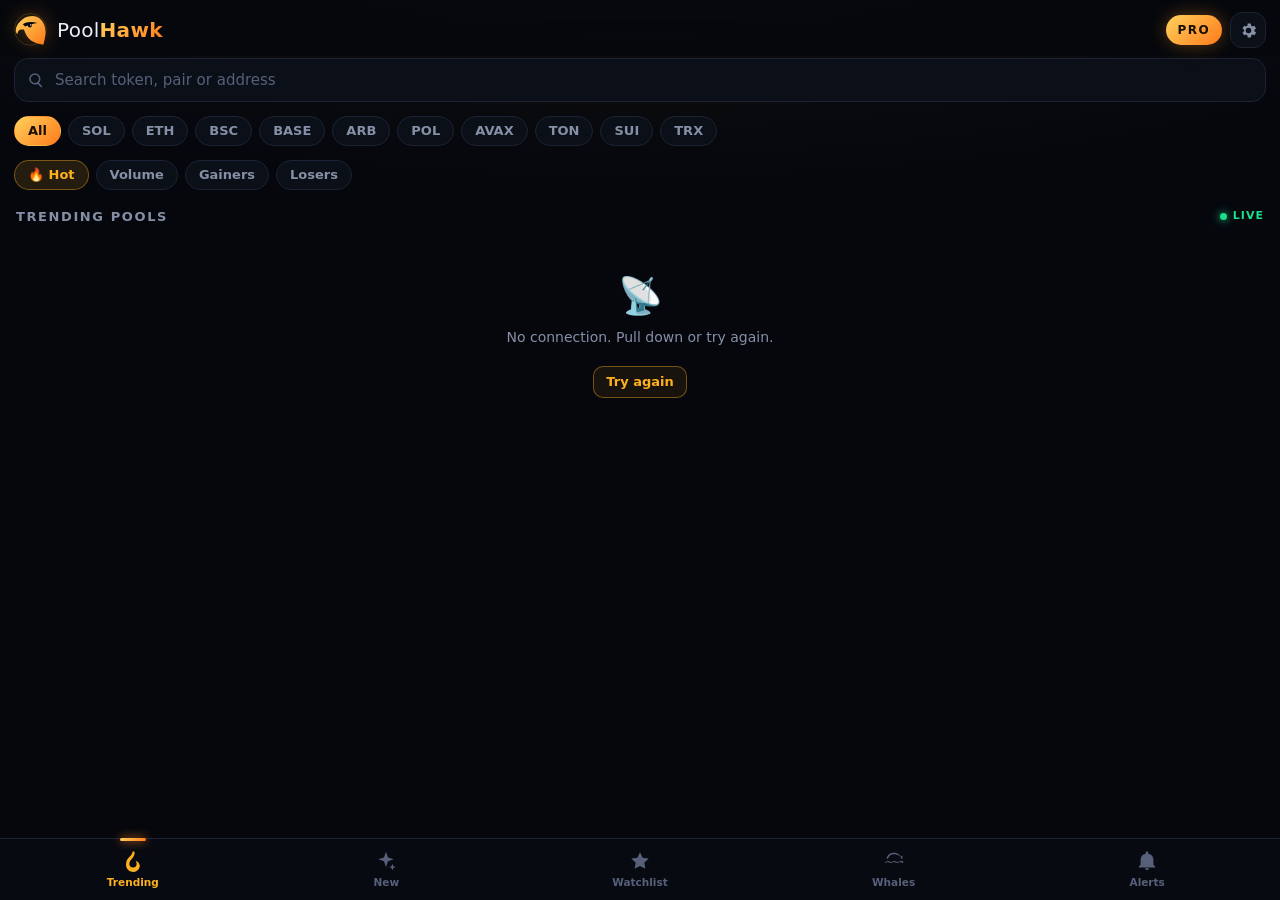
<file: app/src/main/assets/web/index.html>
<!doctype html>
<html lang="en">
<head>
<meta charset="utf-8">
<meta name="viewport" content="width=device-width, initial-scale=1, maximum-scale=1, viewport-fit=cover">
<meta name="color-scheme" content="dark">
<title>PoolHawk</title>
<link rel="stylesheet" href="style.css">
</head>
<body>
<header class="top">
  <div class="brand">
    <svg class="logo" viewBox="26 26 58 58" aria-hidden="true">
      <defs><linearGradient id="lg" x1="0" y1="0" x2="1" y2="1"><stop offset="0" stop-color="#FFD15C"/><stop offset="1" stop-color="#FF7A1A"/></linearGradient></defs>
      <circle cx="54" cy="54" r="27" fill="none" stroke="#FFB020" stroke-opacity=".22" stroke-width="1.5"/>
      <path fill="url(#lg)" d="M76 80 C79 70 81 60 79 51 C77 39 68 31 57 31 C48 31 41 35 36 41 C32 45 29 50 29 56 C29 59 30 61 32 62 C32 58 34 55 37 54 L43 54 C45 61 49 68 55 73 C61 77 68 79 76 80 Z"/>
      <path fill="#05070D" d="M41 45 C47 41 56 40 66 43 C59 44 52 46 45 49 Z"/>
      <circle cx="53" cy="47.5" r="3.4" fill="#05070D"/><circle cx="54.2" cy="46.4" r="1.1" fill="#FFF3D6"/>
    </svg>
    <div class="wordmark">Pool<b>Hawk</b></div>
  </div>
  <div class="top-actions">
    <button id="proBtn" class="pro-btn">PRO</button>
    <button id="setBtn" class="icon-btn" aria-label="Settings">
      <svg viewBox="0 0 24 24"><path d="M12 15.5a3.5 3.5 0 1 1 0-7 3.5 3.5 0 0 1 0 7Zm7.4-2.5.1-1-.1-1 2.1-1.6-2-3.5-2.5 1a7.6 7.6 0 0 0-1.7-1L15 3.3h-4l-.4 2.6c-.6.3-1.2.6-1.7 1l-2.5-1-2 3.5L6.5 11l-.1 1 .1 1-2.1 1.6 2 3.5 2.5-1c.5.4 1.1.7 1.7 1l.4 2.6h4l.4-2.6c.6-.3 1.2-.6 1.7-1l2.5 1 2-3.5-2.2-1.6Z"/></svg>
    </button>
  </div>
</header>

<div class="search">
  <svg viewBox="0 0 24 24"><path d="M10.5 18a7.5 7.5 0 1 1 5.3-2.2l4.7 4.7-1.4 1.4-4.7-4.7A7.5 7.5 0 0 1 10.5 18Zm0-2a5.5 5.5 0 1 0 0-11 5.5 5.5 0 0 0 0 11Z"/></svg>
  <input id="q" type="search" autocomplete="off" spellcheck="false">
  <button id="qClear" class="q-clear" hidden>✕</button>
</div>

<main id="view"></main>

<nav class="tabs">
  <button data-tab="trending" class="on"><svg viewBox="0 0 24 24"><path d="M13.5 1.5s1 3.2-1.4 6.3C10 10.4 8 12 8 15a4 4 0 0 0 8 0c0-1.5-.6-2.6-1.2-3.4 2.6.6 4.7 3.2 4.7 6A7.5 7.5 0 0 1 4.5 15c0-5.6 5.1-7.6 6.4-11.1.4-1 .6-1.7.6-2.4h2Z"/></svg><span data-t="tab_trending"></span></button>
  <button data-tab="new"><svg viewBox="0 0 24 24"><path d="M12 2l2.2 6.3L20.5 10l-6.3 2.2L12 18.5l-2.2-6.3L3.5 10l6.3-1.7L12 2Zm7 13 1 2.6 2.5 1-2.5 1-1 2.4-1-2.4-2.5-1 2.5-1 1-2.6Z"/></svg><span data-t="tab_new"></span></button>
  <button data-tab="watch"><svg viewBox="0 0 24 24"><path d="m12 2.5 2.9 6 6.6.9-4.8 4.6 1.2 6.5L12 17.4l-5.9 3.1 1.2-6.5-4.8-4.6 6.6-.9 2.9-6Z"/></svg><span data-t="tab_watch"></span></button>
  <button data-tab="whales"><svg viewBox="0 0 24 24"><path d="M2 13c1.5 0 2.3-1 3.5-1s2 1 3.5 1 2.3-1 3.5-1 2 1 3.5 1 2.3-1 3.5-1H22v2c-1.3 0-2-1-3-1s-2 1-3.5 1-2.3-1-3.5-1-2 1-3.5 1-2.3-1-3.5-1-1.7 1-3 1v-2Zm2-3.5C4 6 7.6 3 12 3c3.6 0 6.4 2 7.5 4.6.3-.7.9-1.6 2-1.6-.5 1.2-.4 2.4 0 3.5H20c-.6-2.6-3.2-5-8-5-3.5 0-6 2-6.5 5H4Z"/></svg><span data-t="tab_whales"></span></button>
  <button data-tab="alerts"><svg viewBox="0 0 24 24"><path d="M12 22a2.5 2.5 0 0 0 2.4-2h-4.8a2.5 2.5 0 0 0 2.4 2Zm7-6V11a7 7 0 0 0-5.5-6.8V3a1.5 1.5 0 0 0-3 0v1.2A7 7 0 0 0 5 11v5l-2 2v1h18v-1l-2-2Z"/></svg><span data-t="tab_alerts"></span></button>
</nav>

<section id="sheet" class="sheet" hidden></section>
<div id="modal" class="modal" hidden></div>
<div id="toast" class="toast"></div>

<script src="app.js"></script>
</body>
</html>
</file>
<file: app/src/main/assets/web/style.css>
[hidden]{display:none!important}
:root{
  --bg:#05070D;--panel:#0B0F18;--panel2:#111726;--line:#1B2334;--line2:#26304A;
  --text:#E9EDF5;--dim:#8590A6;--faint:#566079;
  --amber:#FFB020;--orange:#FF7A1A;--up:#18E08B;--down:#FF4D6A;--cyan:#37D5FF;
  --grad:linear-gradient(135deg,#FFD15C,#FF7A1A);
  --mono:"Roboto Mono","SF Mono",ui-monospace,Menlo,monospace;
  --safe-b:env(safe-area-inset-bottom,0px);
}
*{box-sizing:border-box;-webkit-tap-highlight-color:transparent}
html,body{margin:0;background:var(--bg);color:var(--text);font:15px/1.35 Roboto,"Segoe UI",system-ui,sans-serif;overscroll-behavior:none}
body{min-height:100vh;padding-bottom:calc(68px + var(--safe-b));
  background:radial-gradient(120% 50% at 50% -10%,rgba(255,176,32,.07),transparent 60%),var(--bg)}
button{font:inherit;color:inherit;background:none;border:0;padding:0;cursor:pointer}
input,textarea,select{font:inherit;color:var(--text)}
svg{fill:currentColor}
.num{font-family:var(--mono);font-variant-numeric:tabular-nums;letter-spacing:-.2px}
.up{color:var(--up)}.down{color:var(--down)}.dim{color:var(--dim)}

/* header */
.top{position:sticky;top:0;z-index:20;display:flex;align-items:center;justify-content:space-between;padding:12px 14px 8px;background:rgba(5,7,13,.86);backdrop-filter:blur(14px)}
.brand{display:flex;align-items:center;gap:9px}
.logo{width:34px;height:34px;filter:drop-shadow(0 0 10px rgba(255,140,30,.35))}
.wordmark{font-size:20px;letter-spacing:.3px;font-weight:500}
.wordmark b{font-weight:800;background:var(--grad);-webkit-background-clip:text;background-clip:text;color:transparent}
.top-actions{display:flex;gap:8px;align-items:center}
.icon-btn{width:36px;height:36px;border-radius:12px;display:grid;place-items:center;background:var(--panel);border:1px solid var(--line);color:var(--dim)}
.icon-btn svg{width:19px;height:19px}
.pro-btn{height:30px;padding:0 12px;border-radius:999px;font-weight:800;font-size:12px;letter-spacing:1.4px;color:#1a0f00;background:var(--grad);box-shadow:0 0 18px rgba(255,150,30,.35)}
.pro-btn.active{background:transparent;color:var(--amber);border:1px solid rgba(255,176,32,.5);box-shadow:none}

/* search */
.search{position:sticky;top:58px;z-index:19;margin:0 14px 6px;display:flex;align-items:center;gap:8px;height:44px;padding:0 12px;border-radius:14px;background:var(--panel);border:1px solid var(--line)}
.search svg{width:18px;height:18px;color:var(--faint);flex:none}
.search input{flex:1;background:none;border:0;outline:0;height:100%;min-width:0}
.search input::placeholder{color:var(--faint)}
.search input::-webkit-search-cancel-button{display:none}
.q-clear{color:var(--dim);width:24px}
.search:focus-within{border-color:rgba(255,176,32,.45);box-shadow:0 0 0 3px rgba(255,176,32,.08)}

main{padding:4px 0 10px}
.sec-head{display:flex;align-items:center;justify-content:space-between;padding:10px 16px 6px}
.sec-head h2{margin:0;font-size:13px;letter-spacing:1.6px;text-transform:uppercase;color:var(--dim);font-weight:600}
.link{color:var(--amber);font-size:13px;font-weight:600}

/* chips */
.chips{display:flex;gap:7px;overflow-x:auto;padding:6px 14px 8px;scrollbar-width:none}
.chips::-webkit-scrollbar{display:none}
.chip{flex:none;height:30px;padding:0 13px;border-radius:999px;background:var(--panel);border:1px solid var(--line);color:var(--dim);font-size:13px;font-weight:600;white-space:nowrap}
.chip.on{color:#1a0f00;background:var(--grad);border-color:transparent}
.chip.ghost.on{background:rgba(255,176,32,.12);color:var(--amber);border-color:rgba(255,176,32,.4)}
.chip .lock{font-size:10px;margin-left:4px;opacity:.8}

/* rows */
.list{margin:0 10px;border-radius:16px;background:var(--panel);border:1px solid var(--line);overflow:hidden}
.row{display:flex;align-items:center;gap:11px;padding:11px 12px;border-bottom:1px solid var(--line);position:relative}
.row:last-child{border-bottom:0}
.row:active{background:var(--panel2)}
.rank{width:16px;font-size:11px;color:var(--faint);text-align:center;flex:none}
.av{position:relative;width:38px;height:38px;flex:none}
.av img,.av .ph{width:38px;height:38px;border-radius:50%;object-fit:cover;background:var(--panel2);display:grid;place-items:center;font-weight:800;color:var(--amber);font-size:15px;border:1px solid var(--line2)}
.av .nb{position:absolute;right:-4px;bottom:-3px;font-size:8.5px;font-weight:800;padding:1px 4px;border-radius:6px;background:#1E2638;color:var(--cyan);border:1px solid var(--bg);letter-spacing:.3px}
.mid{flex:1;min-width:0}
.nm{display:flex;align-items:baseline;gap:3px;white-space:nowrap;overflow:hidden;text-overflow:ellipsis}
.nm b{font-size:15.5px;font-weight:700}
.nm span{color:var(--faint);font-size:13px}
.sub{font-size:12px;color:var(--dim);margin-top:2px;white-space:nowrap;overflow:hidden;text-overflow:ellipsis}
.rt{text-align:right;flex:none}
.px{font-size:14.5px;font-weight:600}
.pc{display:inline-block;margin-top:3px;font-size:12.5px;font-weight:700;padding:2px 7px;border-radius:7px}
.pc.up{background:rgba(24,224,139,.11)}.pc.down{background:rgba(255,77,106,.12)}
.x-btn{width:30px;height:30px;border-radius:9px;color:var(--down);background:rgba(255,77,106,.1);flex:none;font-weight:700}

.risk{display:inline-flex;align-items:center;gap:4px;font-size:10.5px;font-weight:800;letter-spacing:.8px;padding:2px 7px;border-radius:6px;margin-left:6px;vertical-align:1px}
.risk.low{color:var(--up);background:rgba(24,224,139,.12)}
.risk.med{color:var(--amber);background:rgba(255,176,32,.13)}
.risk.high{color:var(--down);background:rgba(255,77,106,.14)}
.flags{display:flex;flex-wrap:wrap;gap:5px;margin-top:5px}
.flag{font-size:10.5px;color:var(--dim);background:var(--panel2);border:1px solid var(--line);border-radius:6px;padding:1px 6px}

/* empty / loading / locked */
.empty{text-align:center;color:var(--dim);padding:40px 26px;font-size:14px}
.empty .big{font-size:36px;margin-bottom:8px}
.skel{height:61px;border-bottom:1px solid var(--line);background:linear-gradient(90deg,transparent,rgba(255,255,255,.03),transparent) var(--panel);background-size:200% 100%;animation:sk 1.2s infinite}
@keyframes sk{to{background-position:-200% 0}}
.locked{position:relative;margin:6px 10px;border-radius:18px;overflow:hidden;border:1px solid rgba(255,176,32,.25)}
.locked .preview{filter:blur(5px) saturate(.6);opacity:.55;pointer-events:none}
.locked .over{position:absolute;inset:0;display:flex;flex-direction:column;align-items:center;justify-content:center;text-align:center;padding:24px;background:radial-gradient(circle at 50% 40%,rgba(5,7,13,.6),rgba(5,7,13,.92))}
.over h3{margin:8px 0 6px;font-size:19px}
.over p{margin:0 0 16px;color:var(--dim);font-size:13.5px;max-width:290px}
.badge-pro{font-size:11px;font-weight:900;letter-spacing:2px;color:#1a0f00;background:var(--grad);padding:4px 10px;border-radius:999px}
.cta{height:46px;padding:0 22px;border-radius:14px;font-weight:800;color:#1a0f00;background:var(--grad);box-shadow:0 6px 24px rgba(255,140,30,.3)}
.btn{height:42px;padding:0 16px;border-radius:12px;font-weight:600;background:var(--panel2);border:1px solid var(--line2)}
.btn.small{height:32px;padding:0 12px;font-size:13px;border-radius:10px}
.btn.amber{color:var(--amber);border-color:rgba(255,176,32,.4);background:rgba(255,176,32,.08)}

/* tabs */
.tabs{position:fixed;left:0;right:0;bottom:0;z-index:30;display:flex;padding:6px 6px calc(6px + var(--safe-b));background:rgba(8,11,19,.94);backdrop-filter:blur(14px);border-top:1px solid var(--line)}
.tabs button{flex:1;display:flex;flex-direction:column;align-items:center;gap:3px;padding:5px 0;color:var(--faint);font-size:10.5px;font-weight:600;border-radius:12px;position:relative}
.tabs svg{width:22px;height:22px}
.tabs button.on{color:var(--amber)}
.tabs button.on::before{content:"";position:absolute;top:-7px;width:26px;height:3px;border-radius:3px;background:var(--grad);box-shadow:0 0 10px var(--orange)}
.tabs .pl{position:absolute;top:2px;right:calc(50% - 20px);width:7px;height:7px;border-radius:50%;background:var(--amber)}

/* detail sheet */
.sheet{position:fixed;inset:0;z-index:40;background:var(--bg);overflow-y:auto;padding-bottom:calc(90px + var(--safe-b));animation:slide .22s ease-out}
@keyframes slide{from{transform:translateY(24px);opacity:0}}
.sh-top{position:sticky;top:0;z-index:2;display:flex;align-items:center;gap:10px;padding:12px 12px;background:rgba(5,7,13,.9);backdrop-filter:blur(12px)}
.sh-top .t{flex:1;min-width:0}
.sh-top .nm b{font-size:17px}
.star{width:38px;height:38px;border-radius:12px;display:grid;place-items:center;background:var(--panel);border:1px solid var(--line);color:var(--faint)}
.star.on{color:var(--amber);border-color:rgba(255,176,32,.45)}
.star svg{width:20px;height:20px}
.hero{padding:6px 16px 4px}
.hero .price{font-size:32px;font-weight:700;letter-spacing:-.8px}
.hero .chg{margin-left:8px;font-size:15px;font-weight:700}
.periods{display:grid;grid-template-columns:repeat(4,1fr);gap:6px;padding:10px 12px}
.period{background:var(--panel);border:1px solid var(--line);border-radius:11px;padding:7px 0;text-align:center}
.period small{display:block;color:var(--faint);font-size:10.5px;font-weight:700;letter-spacing:.8px}
.period span{font-size:13px;font-weight:700}
.chart-box{margin:4px 10px;border-radius:16px;background:var(--panel);border:1px solid var(--line);padding:6px 4px 4px}
.tfs{display:flex;gap:4px;padding:2px 6px 6px}
.tf{flex:1;height:28px;border-radius:8px;font-size:12px;font-weight:700;color:var(--dim)}
.tf.on{background:var(--panel2);color:var(--amber);border:1px solid var(--line2)}
.tf .lock{font-size:9px}
canvas{display:block;width:100%;height:240px;touch-action:pan-y}
.grid{display:grid;grid-template-columns:1fr 1fr;gap:8px;padding:10px 10px}
.stat{background:var(--panel);border:1px solid var(--line);border-radius:13px;padding:10px 12px}
.stat small{display:block;color:var(--faint);font-size:11px;font-weight:600;letter-spacing:.5px;text-transform:uppercase}
.stat b{display:block;margin-top:3px;font-size:15px}
.card{margin:8px 10px;background:var(--panel);border:1px solid var(--line);border-radius:16px;padding:13px 14px}
.card h4{margin:0 0 10px;font-size:12px;letter-spacing:1.5px;text-transform:uppercase;color:var(--dim);display:flex;justify-content:space-between;align-items:center}
.bar{height:8px;border-radius:5px;background:rgba(255,77,106,.55);overflow:hidden;margin:8px 0 6px}
.bar i{display:block;height:100%;background:var(--up);border-radius:5px 0 0 5px}
.bar-l{display:flex;justify-content:space-between;font-size:12.5px}
.trade{display:flex;align-items:center;gap:10px;padding:8px 0;border-bottom:1px solid var(--line);font-size:13px}
.trade:last-child{border-bottom:0}
.trade .k{width:42px;font-weight:800;font-size:11px;letter-spacing:.6px}
.trade .w{flex:1;color:var(--dim);font-family:var(--mono);font-size:12px;overflow:hidden;text-overflow:ellipsis;white-space:nowrap}
.trade .v{font-weight:700}
.trade .a{width:42px;text-align:right;color:var(--faint);font-size:11.5px}
.risk-big{display:flex;align-items:center;gap:12px}
.meter{flex:1;height:8px;border-radius:5px;background:linear-gradient(90deg,var(--up),var(--amber),var(--down));position:relative}
.meter i{position:absolute;top:-4px;width:4px;height:16px;border-radius:3px;background:#fff;box-shadow:0 0 8px #fff}
.reasons{margin:10px 0 0;padding:0;list-style:none;font-size:13px}
.reasons li{padding:5px 0;display:flex;gap:8px;color:var(--text)}
.reasons li::before{content:"•";color:var(--amber)}
.note{font-size:11.5px;color:var(--faint);margin-top:8px}
.actions{position:fixed;left:0;right:0;bottom:0;z-index:41;display:grid;grid-template-columns:repeat(4,1fr);gap:8px;padding:10px 12px calc(10px + var(--safe-b));background:rgba(8,11,19,.95);border-top:1px solid var(--line);backdrop-filter:blur(12px)}
.act{display:flex;flex-direction:column;align-items:center;gap:4px;font-size:11px;font-weight:600;color:var(--dim);padding:6px 0;border-radius:12px;background:var(--panel);border:1px solid var(--line)}
.act svg{width:20px;height:20px;color:var(--text)}
.act.hot svg{color:var(--amber)}

/* modal */
.modal{position:fixed;inset:0;z-index:60;background:rgba(0,0,0,.6);display:flex;align-items:flex-end;justify-content:center;backdrop-filter:blur(4px)}
.dlg{width:100%;max-width:520px;max-height:90vh;overflow-y:auto;background:linear-gradient(180deg,#121A2B,#0A0E17);border:1px solid var(--line2);border-bottom:0;border-radius:22px 22px 0 0;padding:18px 18px calc(20px + var(--safe-b));animation:up .2s ease-out}
@keyframes up{from{transform:translateY(40px);opacity:.4}}
.dlg h3{margin:0 0 4px;font-size:19px}
.dlg .grabber{width:40px;height:4px;border-radius:3px;background:var(--line2);margin:-6px auto 12px}
.dlg p{color:var(--dim);font-size:13.5px;margin:6px 0 12px}
.feat{list-style:none;padding:0;margin:12px 0}
.feat li{display:flex;gap:10px;padding:7px 0;font-size:14px;border-bottom:1px dashed var(--line)}
.feat li span:first-child{width:22px;text-align:center}
.pay{display:block;width:100%;text-align:left;background:var(--panel);border:1px solid var(--line);border-radius:12px;padding:9px 12px;margin-bottom:7px}
.pay small{display:block;color:var(--cyan);font-size:11px;font-weight:700;letter-spacing:.5px}
.pay span{font-family:var(--mono);font-size:12px;word-break:break-all}
.code{display:block;width:100%;text-align:center;font-family:var(--mono);font-size:19px;letter-spacing:1px;color:var(--amber);padding:12px;border-radius:12px;border:1px dashed rgba(255,176,32,.5);background:rgba(255,176,32,.06);margin:6px 0 10px}
textarea,.inp{width:100%;background:var(--panel);border:1px solid var(--line2);border-radius:12px;padding:10px 12px;outline:0}
textarea{min-height:84px;font-family:var(--mono);font-size:12px;resize:vertical}
textarea:focus,.inp:focus{border-color:rgba(255,176,32,.5)}
.row-btns{display:flex;gap:8px;margin-top:12px}
.row-btns>*{flex:1}
.msg{font-size:13px;margin-top:8px;min-height:18px}
.seg{display:grid;grid-template-columns:1fr 1fr;gap:6px;margin:10px 0}
.seg button{height:40px;border-radius:11px;background:var(--panel);border:1px solid var(--line);font-size:13px;font-weight:600;color:var(--dim)}
.seg button.on{color:var(--amber);border-color:rgba(255,176,32,.5);background:rgba(255,176,32,.08)}
.set-row{display:flex;justify-content:space-between;align-items:center;padding:12px 0;border-bottom:1px solid var(--line);font-size:14px}
.switch{width:46px;height:27px;border-radius:999px;background:var(--line2);position:relative;transition:.2s;flex:none}
.switch::after{content:"";position:absolute;top:3px;left:3px;width:21px;height:21px;border-radius:50%;background:#fff;transition:.2s}
.switch.on{background:var(--amber)}
.switch.on::after{left:22px}
.alert-row{display:flex;align-items:center;gap:10px;padding:12px;border-bottom:1px solid var(--line)}
.alert-row:last-child{border-bottom:0}
.alert-row .mid b{font-size:14.5px}
.hit{color:var(--up);font-weight:700}
.toast{position:fixed;left:50%;bottom:calc(84px + var(--safe-b));transform:translateX(-50%) translateY(20px);opacity:0;z-index:80;background:#1C2537;border:1px solid var(--line2);color:var(--text);padding:10px 16px;border-radius:12px;font-size:13.5px;transition:.25s;pointer-events:none;max-width:86vw;text-align:center}
.toast.show{opacity:1;transform:translateX(-50%) translateY(0)}
.foot{color:var(--faint);font-size:11px;text-align:center;padding:16px 20px 6px}
.spin{display:inline-block;width:14px;height:14px;border:2px solid var(--line2);border-top-color:var(--amber);border-radius:50%;animation:rot .8s linear infinite;vertical-align:-2px}
@keyframes rot{to{transform:rotate(360deg)}}
.live{display:inline-flex;align-items:center;gap:6px;font-size:11px;color:var(--up);font-weight:700;letter-spacing:1px}
.live::before{content:"";width:7px;height:7px;border-radius:50%;background:var(--up);box-shadow:0 0 8px var(--up);animation:pulse 1.6s infinite}
@keyframes pulse{50%{opacity:.3}}
.smart{padding:4px 14px}
.smart .set-row b{font-size:14.5px}
.smart .sub{white-space:normal}
.chips.in{padding:2px 0 10px;align-items:center;color:var(--dim);font-size:12px;font-weight:600;flex-wrap:wrap}
.chips.in .chip{height:28px;font-size:12px}
.steps{margin:6px 0 12px 18px;padding:0;color:var(--dim);font-size:13.5px;line-height:1.5}
.sec-sum{font-weight:800;font-size:15px;margin-bottom:6px}
.warnc{color:var(--amber)}
.checks{list-style:none;margin:0;padding:0;font-size:13px}
.checks li{display:flex;gap:8px;align-items:center;padding:6px 0;border-bottom:1px dashed var(--line)}
.checks li:last-child{border-bottom:0}
.checks li span:nth-child(2){flex:1}
.checks li.bad b{color:var(--down)}.checks li.warn b{color:var(--amber)}
.btn.small{white-space:nowrap}
.tg-card{margin-top:8px;border-color:rgba(55,213,255,.35);background:linear-gradient(135deg,rgba(55,213,255,.08),rgba(11,15,24,1))}
.actions.five{grid-template-columns:repeat(5,1fr);gap:6px}
.act.trade{background:linear-gradient(135deg,#FFD15C,#FF7A1A);color:#1a0f00;border-color:transparent}
.act.trade svg{color:#1a0f00}
.warnbox{background:rgba(255,77,106,.12);border:1px solid rgba(255,77,106,.45);color:#FFB3C0;border-radius:12px;padding:10px 12px;font-size:13px;margin:6px 0 12px}
.trade-opt small{color:var(--dim)!important;font-weight:600!important}
.swap{background:linear-gradient(135deg,rgba(255,176,32,.08),rgba(11,15,24,1));border:1px solid rgba(255,176,32,.35);border-radius:16px;padding:12px 12px 10px;margin:4px 0 6px}
.swap-head{display:flex;justify-content:space-between;align-items:baseline;gap:8px;margin-bottom:8px}
.wrow{display:flex;align-items:center;justify-content:space-between;gap:8px;font-size:13px;background:var(--panel);border:1px solid var(--line);border-radius:12px;padding:8px 10px}
.amt{display:flex;align-items:center;gap:8px}.amt input{flex:1}.amt span{font-weight:700;color:var(--dim)}
.quote{font-size:13.5px;min-height:20px;margin-top:4px}
.cta:disabled{opacity:.5}
</file>
